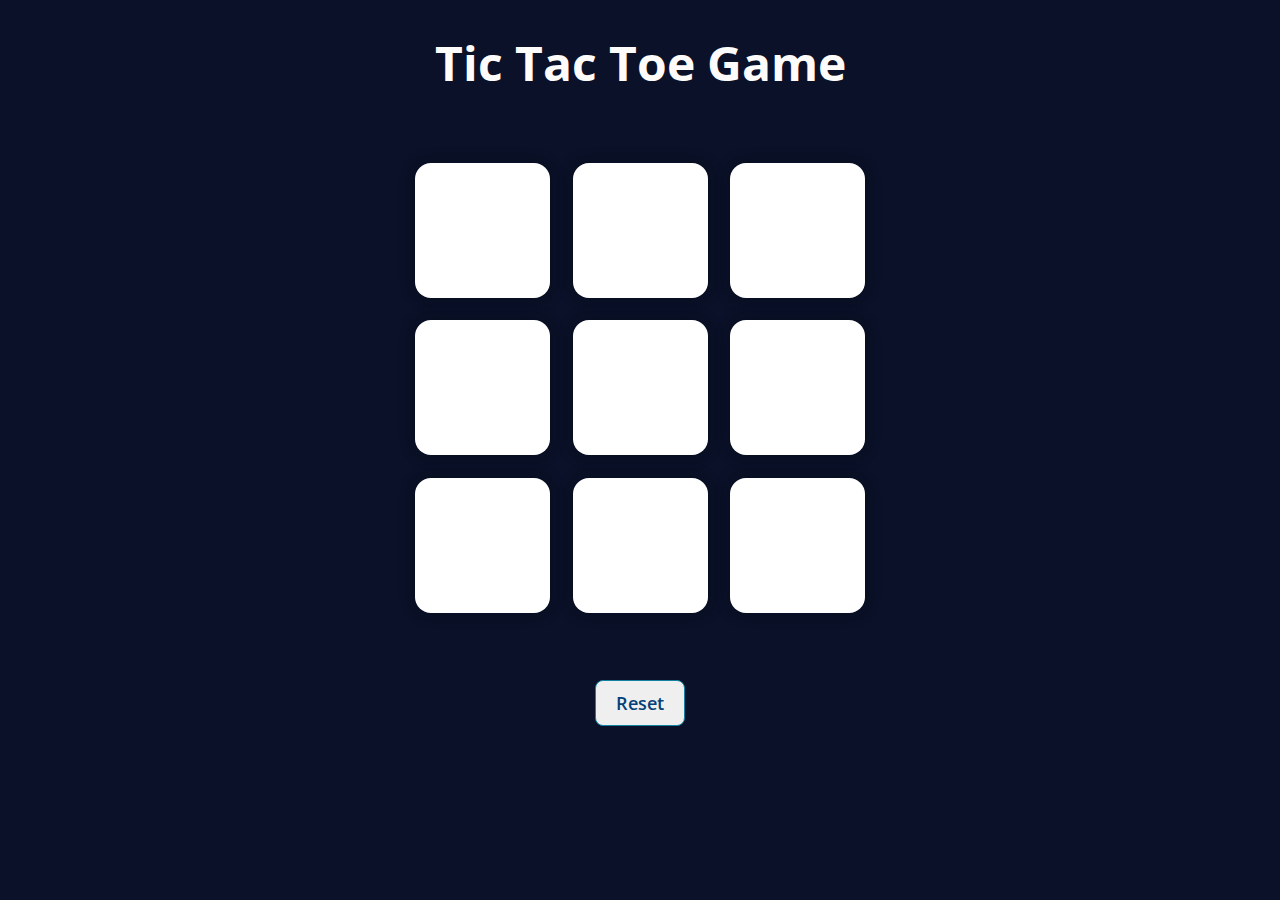
<file: index.html>
<!DOCTYPE html>
<html lang="en">

<head>
    <meta charset="UTF-8">
    <meta name="viewport" content="width=device-width, initial-scale=1.0">
    <title>TTT Game</title>
    <link rel="stylesheet" href="style.css">
</head>

<body>
    <div class="winner-container hidden">
        <div class="msg-container">
            <p id="msg">Winner</p>
            <button id="pa-btn">Play Again</button>
        </div>
    </div>

    <main>
        <h1>Tic Tac Toe Game</h1>
        <div class="container">
            <div class="game">
                <button class="box"></button>
                <button class="box"></button>
                <button class="box"></button>
                <button class="box"></button>
                <button class="box"></button>
                <button class="box"></button>
                <button class="box"></button>
                <button class="box"></button>
                <button class="box"></button>
            </div>
        </div>
        <button id="rst-btn">Reset</button>
    </main>
    <script src="app.js"></script>
</body>

</html>
</file>
<file: style.css>
@import url('https://fonts.googleapis.com/css2?family=Lexend+Giga:wght@100..900&family=Open+Sans:ital,wght@0,300..800;1,300..800&family=Poppins:ital,wght@0,100;0,200;0,300;0,400;0,500;0,600;0,700;0,800;0,900;1,100;1,200;1,300;1,400;1,500;1,600;1,700;1,800;1,900&family=Roboto+Condensed:ital,wght@0,100..900;1,100..900&display=swap');

:root {
    --base-color: #0A1128;
    --text-color: #FEFCFB;
    --secondary-text-color: #034078;
    --button-color: #1282A2;
    --external-color: #034078;
}

* {
    margin: 0;
    padding: 0;
    box-sizing: border-box;
}

body {
    background-color: var(--base-color);
    text-align: center;
}

main h1 {
    color: var(--text-color);
    font-size: 48px;
    margin-top: 30px;
    font-family: "Open Sans", serif;
}

.container {
    height: 65vh;
    display: flex;
    justify-content: center;
    align-items: center;
}

.game {
    height: 50vmin;
    width: 50vmin;
    display: flex;
    flex-wrap: wrap;
    justify-content: center;
    align-items: center;
    gap: 2.5vmin;
}

.box {
    height: 15vmin;
    width: 15vmin;
    font-size: 48px;
    border-radius: 16px;
    border: none;
    color: var(--secondary-text-color);
    box-shadow: 0 0 1rem rgba(0, 0, 0, 0.3);
    background-color: #ffffff;
}

button:hover {
    cursor: pointer;
}

#rst-btn {
    padding: 10px 20px;
    font-size: 18px;
    font-family: "Open Sans", serif;
    font-weight: 600;
    border-radius: 08px;
    color: var(--secondary-text-color);
    border: var(--button-color) 1px solid;
}

.winner-container {
    background: rgba(255, 255, 255, 0.05);
    box-shadow: 0 8px 32px 0 rgba(31, 38, 135, 0.37);
    backdrop-filter: blur(5px);
    -webkit-backdrop-filter: blur(5px);
    border-radius: 10px;
    border: 1px solid rgba(255, 255, 255, 0.18);
    height: 80vmin;
    width: 100vmin;
    position: absolute;
    top: 15%;
    left: 26%;
}

.msg-container {
    margin: 250px auto;
    width: 100%;
}

.hidden {
    display: none;
}

#msg {
    color: #fb5607;
    font-size: 24px;
    font-weight: 700;
    font-family: "Open Sans", serif;
    margin-top: 20px;
    margin-bottom: 30px;
}

#pa-btn {
    padding: 10px 20px;
    font-size: 18px;
    font-family: "Open Sans", serif;
    font-weight: 600;
    border-radius: 08px;
    background-color: var(--button-color);
    color: var(--text-color);
    border: var(--secondary-text-color) 1px solid;
}

@media (max-width: 62em) {
    .game {
        height: 80vmin;
        width: 80vmin;
        gap: 4vmin;
    }

    .box {
        height: 20vmin;
        width: 20vmin;
    }

    .winner-container {
        height: 100%;
        width: 100%;
        position: absolute;
        top: 0;
        left: 0;
    }
}
</file>
